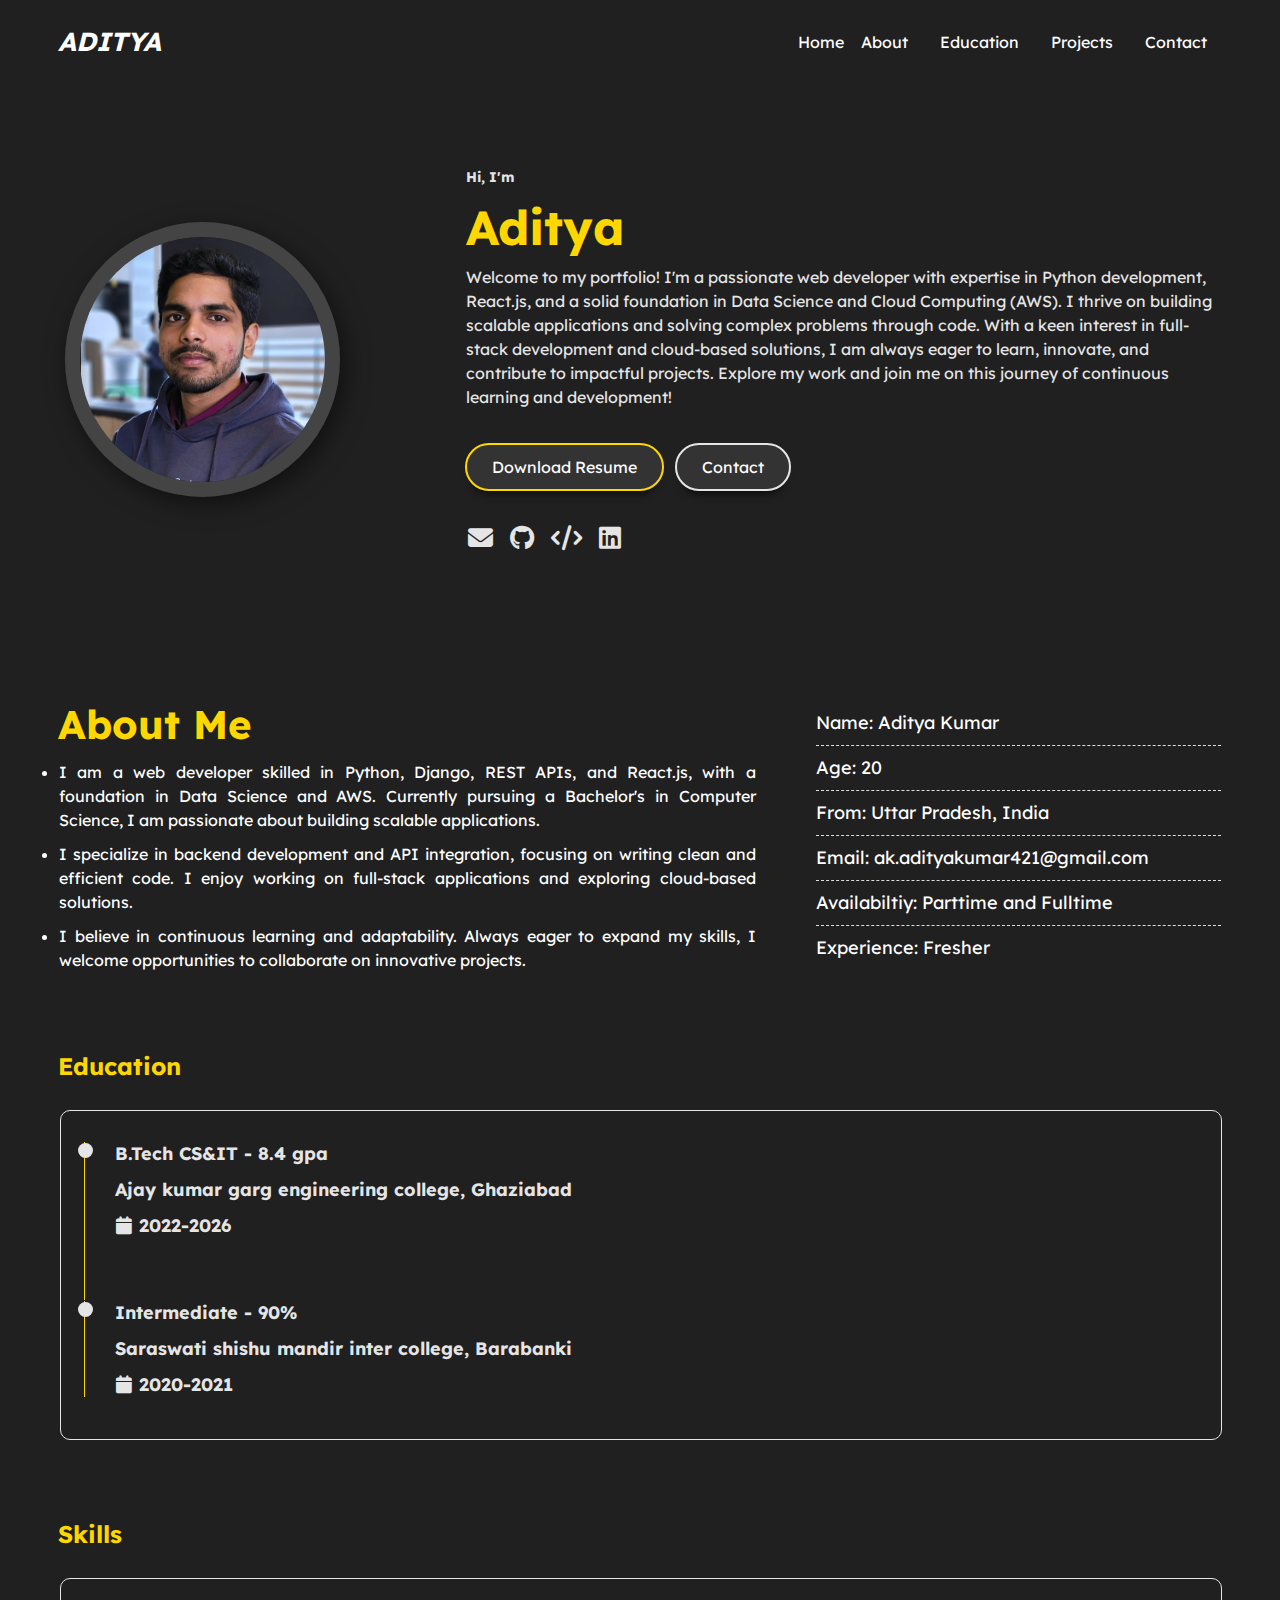
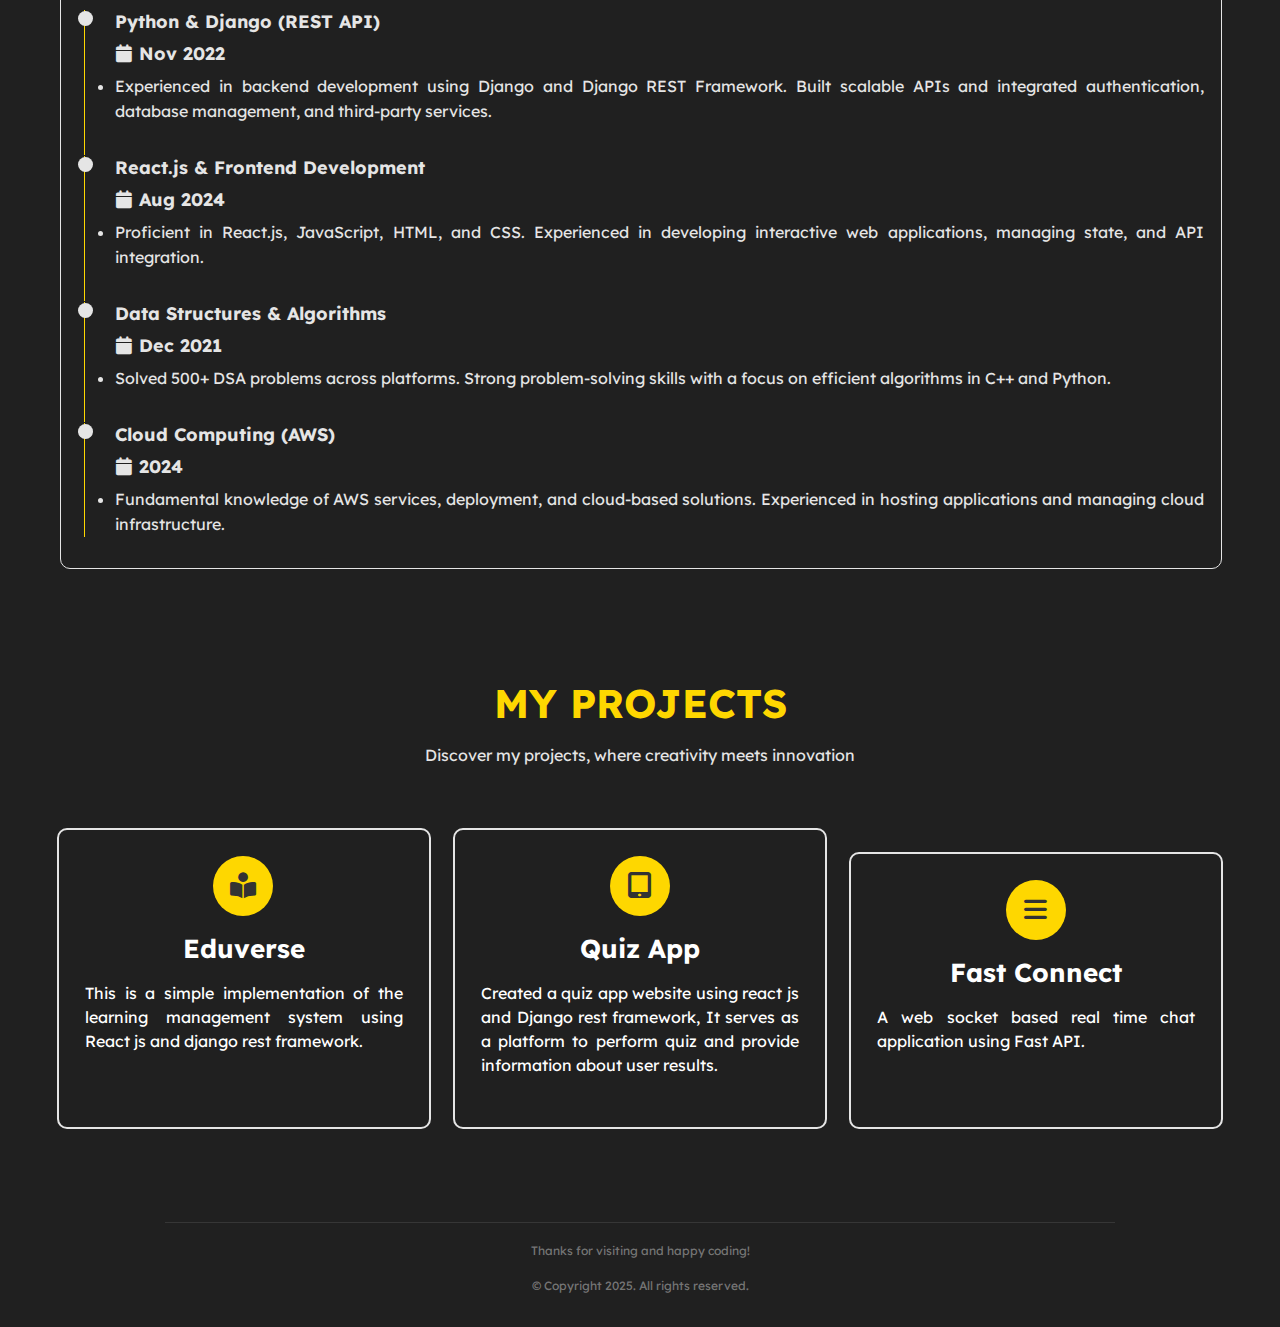
<file: index.html>
<!DOCTYPE html>
<html lang="en">

<head>
    <meta charset="UTF-8">
    <meta http-equiv="X-UA-Compatible" content="IE=edge">
    <meta name="viewport" content="width=device-width, initial-scale=1.0">
    <title>Aditya Portfolio</title>
    <link rel="icon" href="https://i.ibb.co/zRsTj3p/Frame-1-37.png">
    <link rel="stylesheet" href="styles.css">
    <link rel="stylesheet" href="https://cdnjs.cloudflare.com/ajax/libs/font-awesome/6.4.0/css/all.min.css"
        class="stylesheet">
</head>

<body>
    <header class="header-area">
        <div class="container">
            <div class="header">
                <a href="" class="logo">
                    <p style="font-style: oblique;">Aditya</p>
                </a>
                <ul class="navbar">
                    <li><a href="#home">Home</a></li>
                    <li><a href="#about">About</a></li>
                    <li><a href="#education">Education</a></li>
                    <li><a href="#projects">Projects</a></li>
                    <li><a href="#contact">Contact</a></li>
                </ul>
                <div class="menu_icon">
                    <i class="fa fa-bars"></i>
                </div>
            </div>
        </div>
    </header>
    <div class="FirstElement" id="home">
        <div class="profile-photo">
            <img src="Prof-pic.jpeg" alt="profile picture">
        </div>
        <div class="profile-text">
            <h5>Hi, I'm</h5><br>
            <h1>Aditya</h1><br>
            <p>Welcome to my portfolio! I'm a passionate web developer with expertise in Python development, React.js, and a solid  foundation in Data Science and Cloud Computing (AWS). I thrive on building scalable applications and solving complex problems through code. With a keen interest in full-stack development and cloud-based solutions, I am always eager to learn, innovate, and contribute to impactful projects. Explore my work and join me on this journey of continuous learning and development!
            </p>


            <div class="btn-group">
                <a href="AdityaKumar-Resume.pdf" class="btn   active">Download Resume</a>
                <a href="mailto:ak.adityakumar421@gmail.com" class="btn">Contact</a>
            </div>

            <div class="social">
                <a href="mailto:ak.adityakumar421@gmail.com"><i class="fa fa-envelope"></i></a>
                <a href="https://github.com/aditya-Kumar421"><i class="fa-brands fa-github"></i></a>
                <a href="https://leetcode.com/aditya-kumar421/"><i class="fa fa-code"></i></a>
                <a href="https://www.linkedin.com/in/aditya-kumar421/"><i class="fa-brands fa-linkedin"></i></a>
            </div>
        </div>
    </div>
    <section class="about-area" id="about">
        <div class="container">
            <div class="about">

                <div class="about-content">
                    <h4>About Me</h4>
                    <ul>
                        <li>I am a web developer skilled in Python, Django, REST APIs, and React.js, with a foundation in Data Science and AWS. Currently pursuing a Bachelor's in Computer Science, I am passionate about building scalable applications.</li>
                        <li>I specialize in backend development and API integration, focusing on writing clean and efficient code. I enjoy working on full-stack applications and exploring cloud-based solutions.</li>
                        <li>I believe in continuous learning and adaptability. Always eager to expand my skills, I welcome opportunities to collaborate on innovative projects. </li>
                    </ul>
                </div>

                <div class="about-skills">
                    <ul>
                        <li>Name: Aditya Kumar</li>
                        <li>Age: 20</li>
                        <li>From: Uttar Pradesh, India</li>
                        <li>Email: ak.adityakumar421@gmail.com</li>
                        <li>Availabiltiy: Parttime and Fulltime</li>
                        <li>Experience: Fresher</li>
                    </ul>
                </div>
            </div>
        </div>
    </section>
    <section class="education-content" id="education">
        <div class="container">
            <div class="row">
                <div class="education ">
                    <h3 class="title">Education</h3>
                    <div class="row">
                        <div class="timeline-box">
                            <div class="timeline">
                                <div class="timeline-item">
                                    <div class="circle-dot"></div>
                                    <h3 class="timeline-title">
                                        B.Tech CS&IT - 8.4 gpa
                                    </h3>
                                    <h4 class="timeline-title">Ajay kumar garg engineering college, Ghaziabad</h4>
                                    <h4 class="timeline-title">
                                        <i class="fa fa-calendar"></i> 2022-2026
                                    </h4>
                                </div>
                                <div class="timeline-item">
                                    <div class="circle-dot"></div>
                                    <h3 class="timeline-title">Intermediate - 90%</h3>
                                    <h4 class="timeline-title">Saraswati shishu mandir inter college, Barabanki</h4>
                                    <h4 class="timeline-title">
                                        <i class="fa fa-calendar"></i> 2020-2021
                                    </h4>
                                </div>

                            </div>
                        </div>
                    </div>
                </div>
                <div class="internship">
                    <h3 class="title">Skills</h3>
<div class="row">
    <div class="timeline-box">
        <div class="timeline">
            <div class="timeline-item">
                <div class="circle-dot"></div>
                <h3 class="timeline-title">Python & Django (REST API)</h3>
                <h4 class="timeline-title">
                    <i class="fa fa-calendar"></i> Nov 2022
                </h4>
                <li class="timeline-text">
                    Experienced in backend development using Django and Django REST Framework. Built scalable APIs and integrated authentication, database management, and third-party services.
                </li>
            </div>
            <div class="timeline-item">
                <div class="circle-dot"></div>
                <h3 class="timeline-title">React.js & Frontend Development</h3>
                <h4 class="timeline-title">
                    <i class="fa fa-calendar"></i> Aug 2024
                </h4>
                <li class="timeline-text">
                    Proficient in React.js, JavaScript, HTML, and CSS. Experienced in developing interactive web applications, managing state, and API integration.
                </li>
            </div>
            <div class="timeline-item">
                <div class="circle-dot"></div>
                <h3 class="timeline-title">Data Structures & Algorithms</h3>
                <h4 class="timeline-title">
                    <i class="fa fa-calendar"></i> Dec 2021
                </h4>
                <li class="timeline-text">
                    Solved 500+ DSA problems across platforms. Strong problem-solving skills with a focus on efficient algorithms in C++ and Python.
                </li>
            </div>
            <div class="timeline-item">
                <div class="circle-dot"></div>
                <h3 class="timeline-title">Cloud Computing (AWS)</h3>
                <h4 class="timeline-title">
                    <i class="fa fa-calendar"></i> 2024
                </h4>
                <li class="timeline-text">
                    Fundamental knowledge of AWS services, deployment, and cloud-based solutions. Experienced in hosting applications and managing cloud infrastructure.
                </li>
            </div>
        </div>
    </div>
</div>

                </div>
            </div>
        </div>
    </section>
    <section class="project-content" id="projects">
        <div class="container">
            <div class="project-title">
                <h4>My Projects</h4>
                <p>Discover my projects, where creativity meets innovation</p>
            </div>
            <div class="projects">
                
                <div class="project">
                    <i class="fa fa-book-open-reader"></i>
                    <a href="https://github.com/aditya-Kumar421/LMS-Backend"><h4>Eduverse</h4>
                        <p>This is a simple implementation of the learning management system using React js and django
                            rest framework.</p></a>
                </div>
                <div class="project">
                    <i class="fa fa-tablet-alt"></i>
                    <a href="https://ccc-quiz-nimbus.vercel.app/"><h4>Quiz app</h4>
                        <p>Created a quiz app website using react js and Django rest framework, It serves as a
                            platform to perform quiz and provide information about user results.</p></a>
                </div>
                <div class="project" style = "margin-top:25px;">
                    <i class="fa fa-bars"></i>
                    <a href="https://github.com/aditya-Kumar421/FastConnect"><h4>Fast Connect</h4>
                        <p>A web socket based real time chat application using Fast API.</p></a>
                </div>
                
            </div>
        </div>
    </section>
    
    <footer class="footer">
        <small class="message">Thanks for visiting and happy coding!</small>
        <small class="copyright">&copy; Copyright 2025. All rights reserved.</small>
    </footer>
</body>

</html>
</file>
<file: styles.css>
@import url('https://fonts.googleapis.com/css2?family=Lexend:wght@400;500;600;700&display=swap');

*{
  margin:1px;
  padding:0;
  box-sizing:border-box;
  scroll-behavior:smooth;
}
a{
  text-decoration: none ;
  color:#fff;
  transition:0.3s; 
}
ul{ 
  list-style:none;
}
img{
  max-width: 100%;
}
body{
  font-family: 'Lexend', sans-serif;
  font-size:16px;
  line-height:24px; 
  background-color:#202020;
}
.container{
  width: 1170px;
  margin:auto;
}
.header-area{
  padding:25px 0;
  transition: padding .3s;
}

.header-area.sticky {
  position: fixed;
  top: 0;
  left: 0;
  width: 100%;
  z-index: 99;
  background-color: #202020;
  padding: 5px;
}

.header{
  display:flex;
  justify-content: space-between;
  align-items: center;
} 
.logo {
  display: flex;
  align-items: center;
  position: relative; 
  text-transform: uppercase;
  font-size: 26px;
  font-weight: 700;
}

.logo .fa-bolt {
  color: #fed700;
  font-size: 16.5px;
  position: absolute; 
  top: 60%;
  left: 100%; 
  transform: translate(-50%, -50%); 
  z-index: 1; 
}

.signature {
  width: 100px; 
  height:auto; 
  margin-right: 10px; 
}

.header ul li:first-child {
  margin-right: auto; 
}  

.header ul{
  display: flex;
  align-items: center; 
}
.header ul li{
  margin: 0 15px;
}
.header ul li a{
  text-transform: capitalize;
  display: block;
}
.header ul li a.active{
  color: #fed700;
} 
.header ul li a:hover{
  color:#fed700;
}
.header .menu_icon{
  color:#fff;
  font-size: 18px;
  cursor: pointer;
  display: none;
}
.FirstElement{
   display:flex;
   justify-content: space-around;
   align-items: center;
   padding-top: 5rem; 
} 

.FirstElement.adjusted-padding {
  padding-top: 40px; 
}

.FirstElement .profile-photo{
  width: 275px;
  height:  275px;
  border-radius: 50%;
  overflow: hidden;
  border: 15px solid #444444;
  box-shadow: 5px 7px 25px rgba(0, 0, 0, 0.5)
}
profile-photo .img{
  height: 100%;
  width: 100%;
}
.profile-text{
  max-width: 750px;
  display: flex;
  flex-direction: column;
}
.profile-text h5{
  color: #e5e5e5;
  font-size: 14px;
}
.profile-text h1{
  color: #fed700;
  font-size: 3rem; 
}
.profile-text p{
  color:#e5e5e5;
}
.profile-text .social i{
  color : #e5e5e5;
  font-size: 25px;
  margin-right: 10px;
}
.profile-text .social i:hover{
  color:#fed700;
}

.about-area{
  padding-top: 130px;
  background-color: #202020;
}
.about{
  display: flex;
  justify-content: space-between;
  align-items: center;
  margin-bottom:50px;
}
.about-content{
  flex-basis: 60%;
}
.about-content h4{
  color: #fed700;
  font-size: 40px;
  line-height: 70px;
  text-transform: capitalize;
}
.about-content ul {
  color:#fff;
  text-align: justify;
}

.about-content ul li {
  list-style-type: disc;
  margin-bottom: 10px;
}

.about-skills{
  flex-basis: 35%;
}
.about-skills ul li{
  border-bottom: 1px dashed #ddd;
  padding-bottom: 10px;
  margin-bottom: 10px;
  color: #fff;
  font-size: 18px;
}
.about-skills ul li:last-child{
  border-bottom: 0;
  padding-bottom: 0;
  margin-bottom: 0;
}
.btn-group{
  margin: 45px 0;
}
.btn-group .btn{
  border-color: #d5d5d5;
  color: #fff;
  background-color: #333;
  padding:12px 25px;
  margin: 5px 0;
  margin-right: 7px;
  border-radius: 30px;
  border: 2px solid #e5e5e5;
  box-shadow: 0 10px 10px -8px rgb(0 0 0 / 78%);
}
.btn.active{
  border-color: #fed700;
}
.education-content .row {
  display: flex;
  flex-direction: column; /* Stack Education and Skills vertically */
  border-radius: 5px;
  height: auto; /* Allow content to adjust dynamically */
  margin-bottom: 10px; /* Reduce excess bottom margin */
  gap: 3rem; /* Add spacing between Education and Skills */
}

.education-content .title{
  color: #fed700;
}
.education-content .row .education,
.education-content .row .internship {
  flex: 0 0 100%;
  max-width: 100%;
  margin-top: 20px;
  color: #e5e5e5;
}
/* .education-content .row{
  display: flex;
  border-radius: 5px;
  height: 400px;
  margin-bottom: 250px;
}

.education-content .row .education,
.education-content .row .internship
{
  color: #e5e5e5;
  flex:0 0 50%;
  max-width: 50%;
  margin-top: 30px;
}  */
.education-content  h3.title{
  font-size:24px;
  margin-bottom: 30px;
  font-weight: 700;
}
.education-content .row.timeline-box{
  flex:0 0 100%;
  max-width: 100%;  
}
.education-content .row .timeline{
  /* margin-left: 4px;
  margin-right: 4px; */
  padding: 30px 15px;
  border: 1px solid #e5e5e5;
  border-radius: 10px;
  width: 100%;
  position: relative;
}
.education-content .row .timeline-item{
  position:relative;
  padding-left: 37px;
  padding-bottom: 50px; 
}
.education-content .row  .internship .timeline-item{
  position:relative;
  padding-left: 37px;
  padding-bottom: 30px; 
}
.education-content .row .timeline-item:last-child{
  padding-bottom: 0;
}
.education-content .row .timeline-item::before{
  content: "";
  width: 1px;
  position: absolute;
  height: 100%;
  left: 7px;
  top: 0;
  background-color: #fed700;  
}
.education-content .row .circle-dot{
  position: absolute;
  left: 0;
  top: 0;
  height: 15px;
  width: 15px;
  border-radius: 50%;
  background-color: #e5e5e5;
}
.education-content .row .timeline-title  {
  font-weight: 700;
  font-size: 18px;
  margin-bottom: 12px;
}
.education-content .row .internship .timeline-title  {
  font-weight: 700;
  font-size: 18px;
  margin-bottom: 8px;
}
.education-content .row .timeline-text{
  line-height: 25px;
  font-size: 16px;
  text-align: justify;
}
.project-content{
  padding: 90px 0;
}
.project-title{
  margin-bottom: 60px;
  text-align: center;
}
.project-title h4{
  text-transform: uppercase;
  font-size: 40px;
  line-height: 40px;
  color: #fed700;
  margin-bottom: 20px;
}
.project-title p{
  color: #e5e5e5;
}
.projects{
  display: flex;
  justify-content:space-between;
  flex-wrap: wrap;
}
.project{
    color: #e5e5e5;
    border: 2px solid #e5e5e5;
    border-radius: 10px;
    width: 100%;
    position: relative;
    padding: 25px;
    text-align: center;
    flex-basis: 32%;
    transition: .3s;
}
.project i{
  background-color: #fed700;
  width: 60px;
  height: 60px;
  color: #333;
  font-size: 26px;
  line-height: 60px;
  border-radius: 50%;
}
.project h4{
  font-size: 26px;
  text-transform: capitalize;
  margin: 20px 0;
}
.project p{
  text-align: justify;
}
.project:hover{
  border-color: #fed700;
}
.contact-content{
  padding: 100px 0;
  color: #fff;
  text-align: center;
}
.contact-content .contact-title h4{
  font-size: 40px;
  text-transform: capitalize;
  color: #fed700;
  padding-bottom: 10px;
}
.contact-content .contact-title p{
  padding-bottom: 20px;
}
.contact{
  max-width: 700px;
  margin: auto;
}
.contact input,.contact textarea{
  width: 100%;
  padding: 15px;
  border: 0;
  margin-bottom: 10px;
}

.contact .submit{
  width: auto;
  background-color: #fed700;
  padding: 10px 40px;
  font-weight:bold ;
  font-size: 18px;
}
.contact .submit:hover{
  transform: scale(1.1);
  cursor: pointer;
}
#msg{
  color: #fff;
  font-size: 20px;
  margin-top: -8px;
  display: block;
}
.footer {
    max-width: 950px;
    margin: 0 auto;
    padding: 15px 0 26px;
    border-top: 1px solid rgba(255, 255, 255, 0.1); 
    color: rgba(255, 255, 255, 0.4);
    display: flex;
    flex-direction: column;
    align-items: center;
    text-align: center;
  }
  .footer .message {
    font-size: 12px;
    color: rgba(255, 255, 255, 0.4);
    margin-bottom: 10px;
  }
  
  .copyright {
    font-size: 12px;
  }
@media only screen and (min-width:1000px) and (max-width:1200px){
  .container{
    width: 970px;
  }
}

@media(max-width:1050px){
  .FirstElement{ 
    flex-direction: column;
    padding-top: 2rem;
  }
  .profile-text{
    padding: 40px 0px;
  }
}



/* tablet layout */
@media only screen and (min-width:768px) and (max-width:999px){
  .container{
    width: 750px;
  } 
}  


/* Mobile Layout */
@media only screen and (max-width:767px){
  .container{
    width: 350px;
  }

  .header .menu_icon {
    display: block;
  }
  .header ul{
    display: none;
  }
  .header i{
    color: #e5e5e5;
  }

  .profile-text{
    width: 350px;
  }
  .FirstElement .profile-text p{
    text-align: justify;
  }
  .about{
    flex-direction: column;
    flex-basis: 100%;
    margin-bottom: 30px;
  }
  .about-skills{
    width: 100%;
    margin-top: 30px;
  }
  .education-content .row {
    flex-direction: column;
    height: auto;
    margin-bottom: 50px;
  }

  .education-content .row .education,
  .education-content .row .internship {
    flex-basis: 100%;
    max-width: 100%;
    margin-top: 30px;
  }
  .project{
    flex-basis: 100%;
    margin-bottom: 30px;
  }

}
</file>
